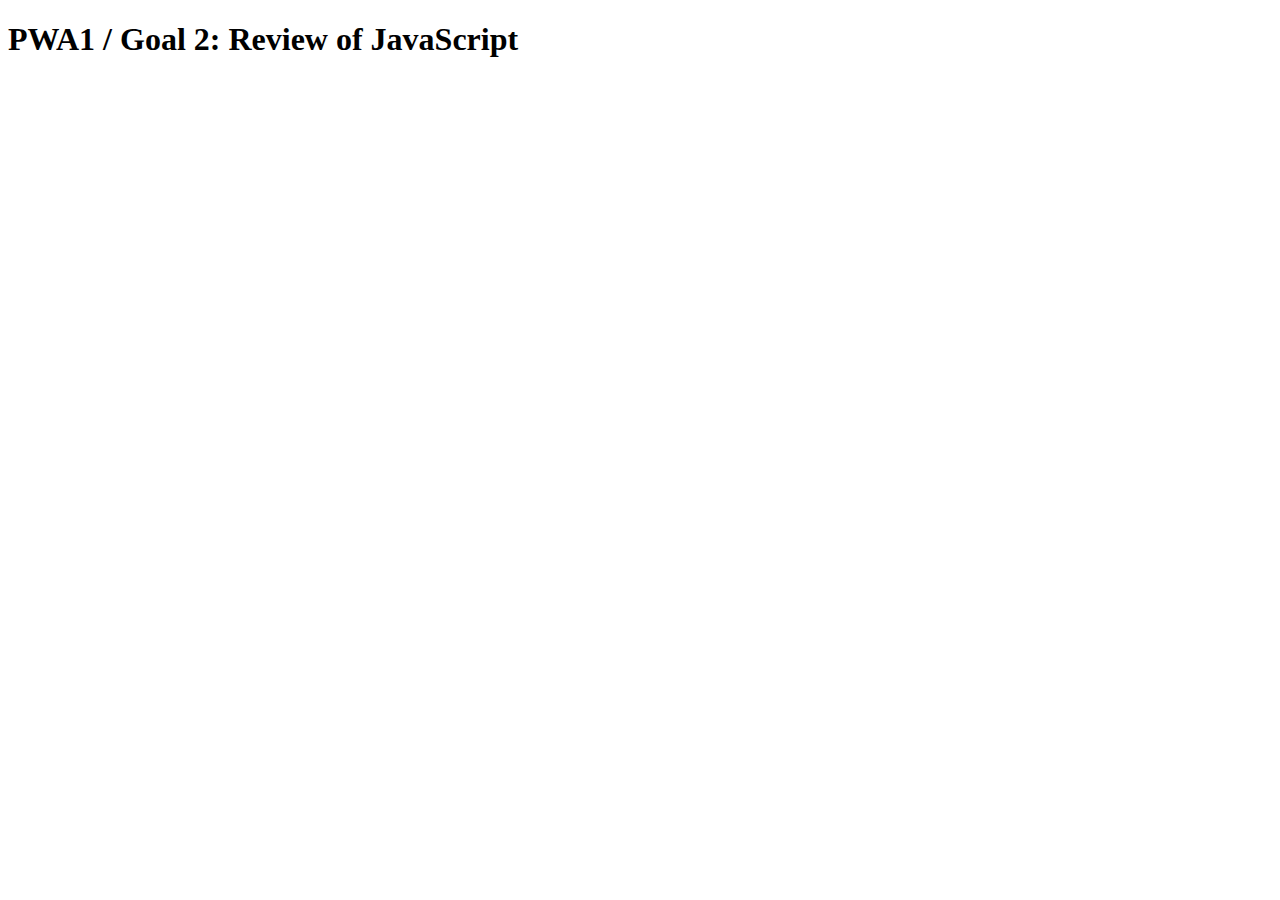
<file: edwards_sean_goal2_practice LAB/index.html>
<!doctype html>
<html>
<head>
    <title>Goal 2: Review of JavaScript</title>
</head>
<body>
    <div id="container">
        <h1>PWA1 / Goal 2: Review of JavaScript</h1>
    </div>
    <script rel="script" type="text/javascript" src="js/Goal2_Practice_studentActicity.js"></script>
</body>
</html>
</file>
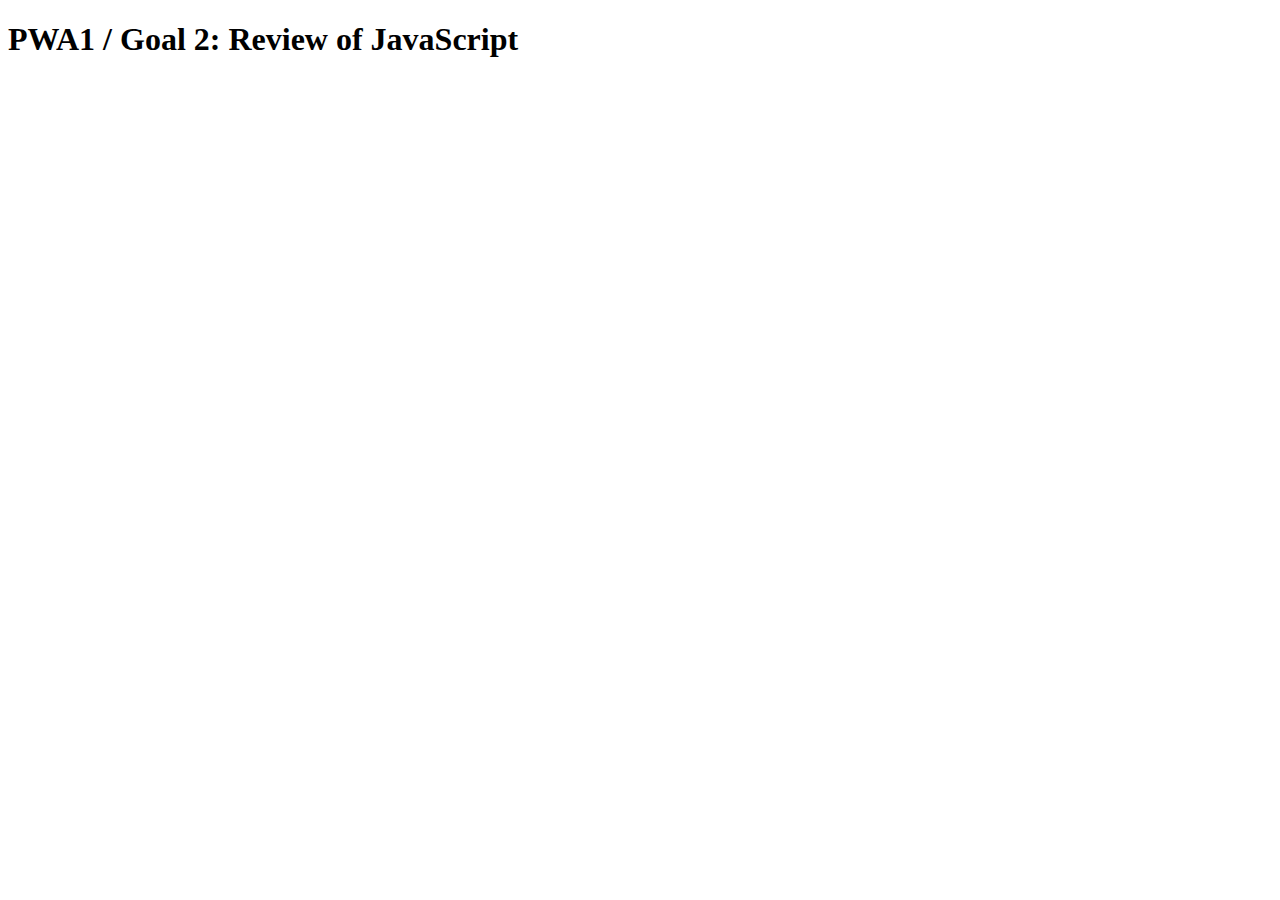
<file: edwards_sean_goal2_practice/index.html>
<!doctype html>
<html>
<head>
    <title>Goal 2: Review of JavaScript</title>
</head>
<body>
    <div id="container">
        <h1>PWA1 / Goal 2: Review of JavaScript</h1>
    </div>
    <script type="text/javascript" src="js/main_edwards.js"> </script>
</body>
</html>
</file>
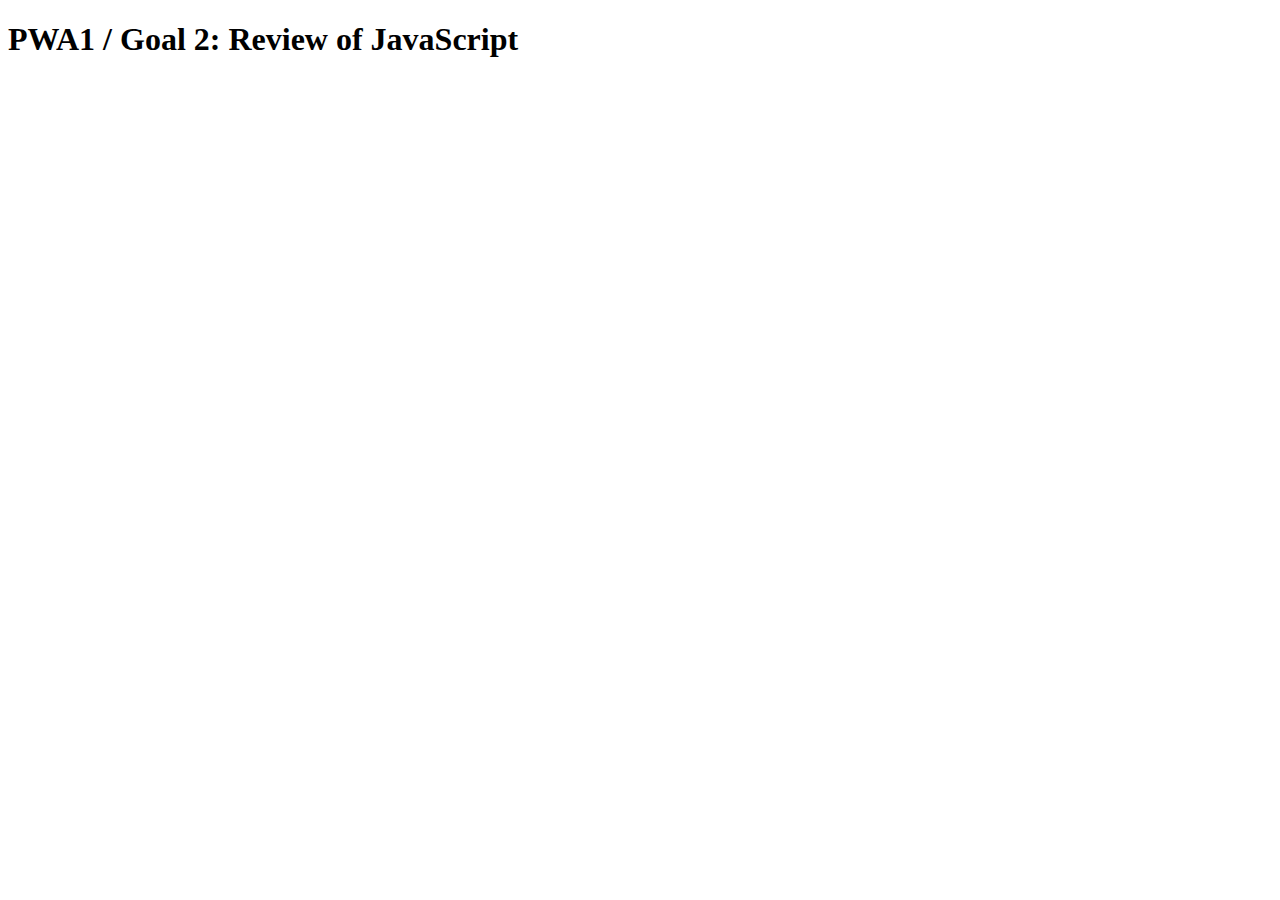
<file: goal2_practice DEMO/index.html>
<!doctype html>
<html>
<head>
    <title>Goal 2: Review of JavaScript</title>
</head>
<body>
    <div id="container">
        <h1>PWA1 / Goal 2: Review of JavaScript</h1>
    </div>
    <script src="js/Goal2_Practice_Demo.js" type="text/javascript" rel="script"></script>
</body>
</html>
</file>
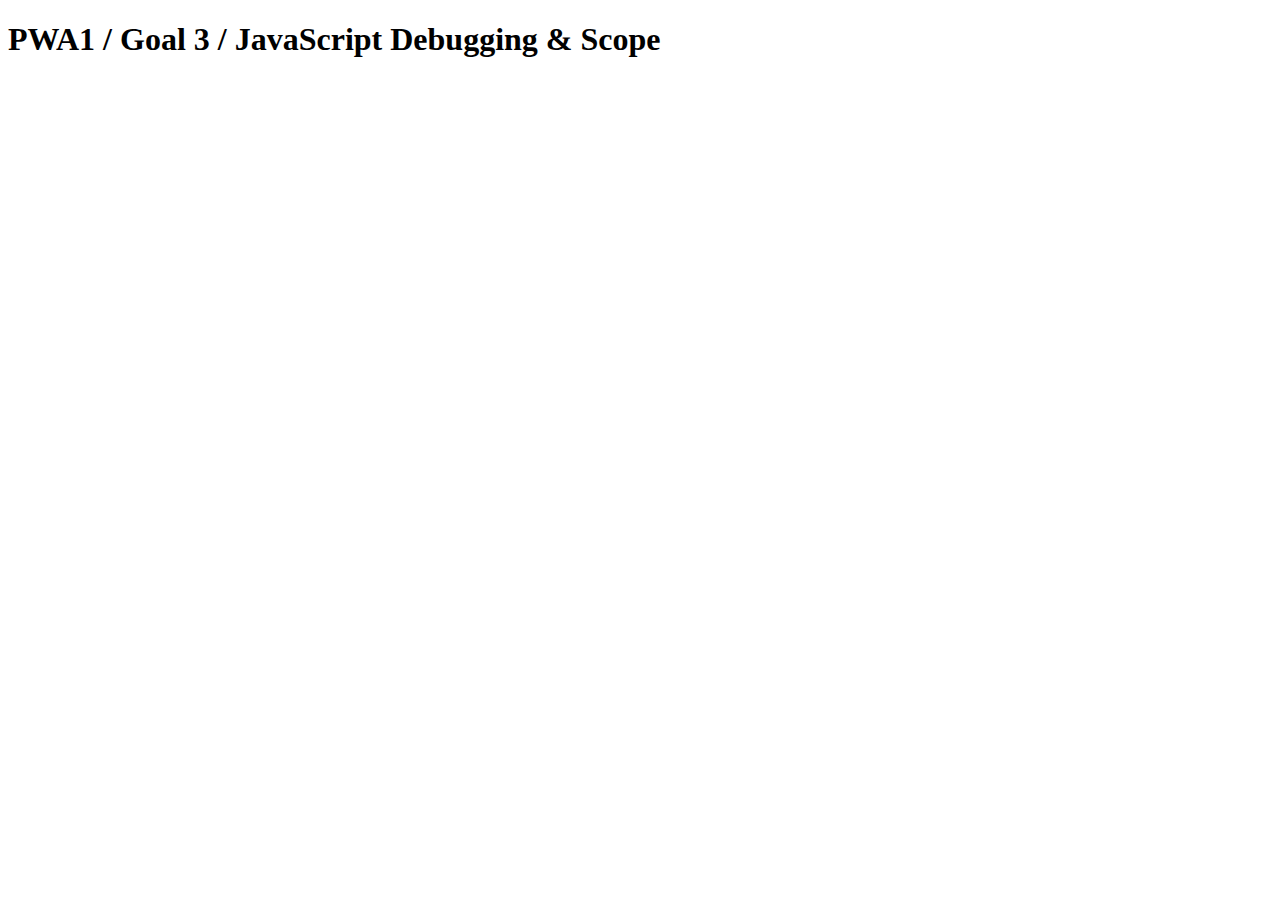
<file: goal3_scope/index.html>
<!doctype html>

<!doctype html>
<html>
<head>
    <title>Goal 3: JavaScript Debugging & Scope</title>
</head>
<body>
<div id="container">
    <h1>PWA1 / Goal 3 / JavaScript Debugging & Scope</h1>
</div>

<script type="text/javascript" src="js/main_SCOPE.js"></script>
</body>
</html>
</file>
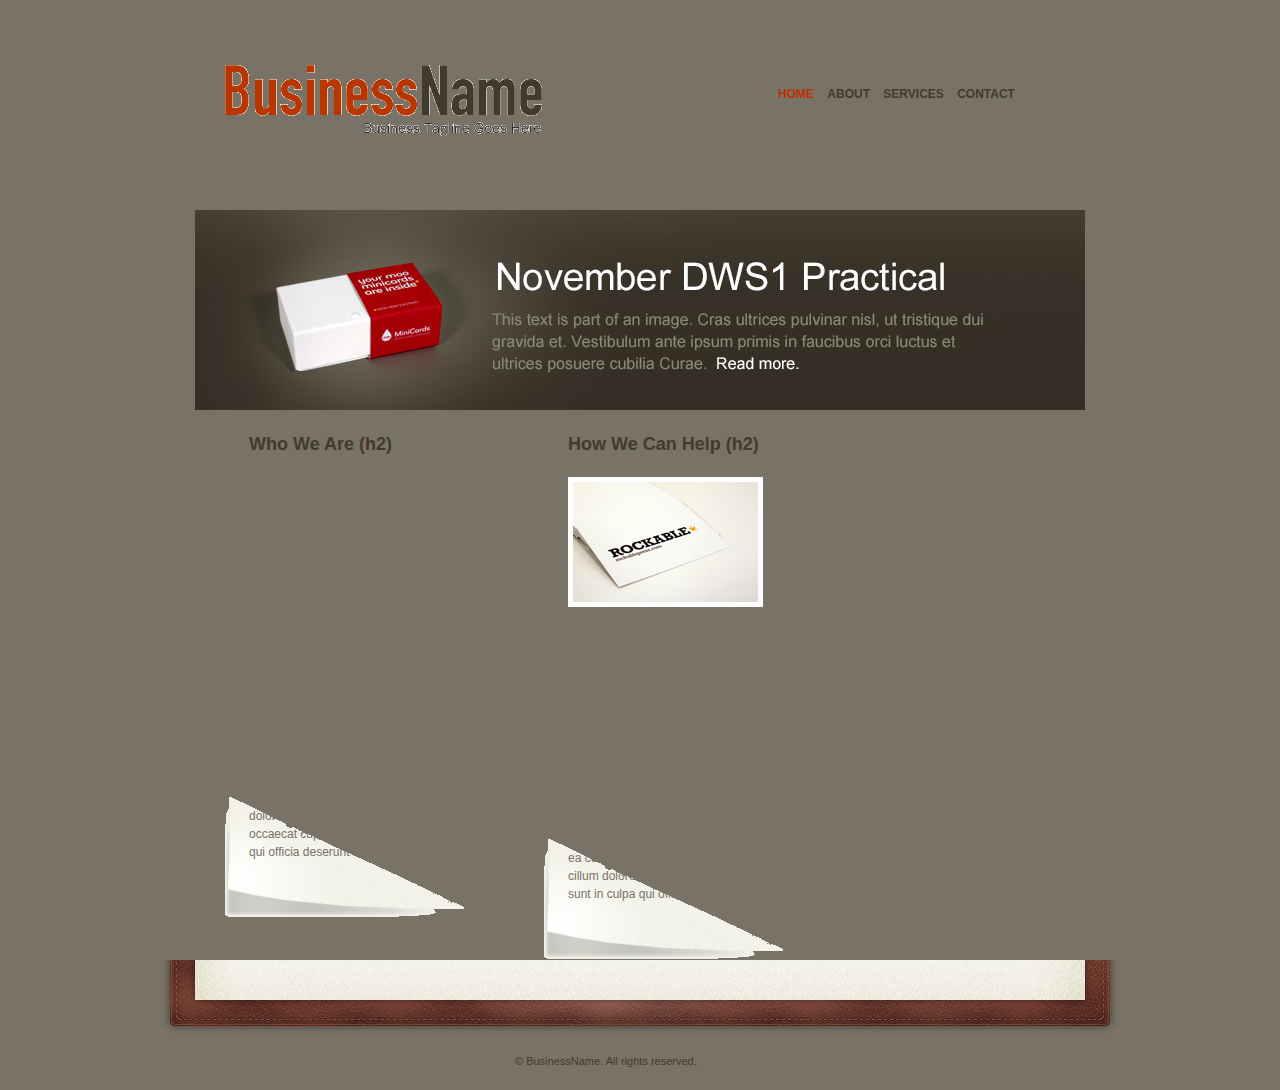
<file: PWA1-Initial_PreTest/edwards_sean_PreTest_Layout_Assets/index.html>
<!DOCTYPE html>
<html lang="en">
	<head>
		<meta charset="utf-8" />
		<title>BusinessName</title>
		<link rel="stylesheet" href="css/main.css" />
		<script src="js/script.js"></script>
	</head>
	<body>
		<header>
			<h1><a href="index.html">BusinessName</a></h1>
			<nav>
				<ul>
					<li><a href="index.html" id="current">Home</a></li>
					<li><a href="about.html">About</a></li>
					<li><a href="services.html">Services</a></li>
					<li><a href="contact.html">Contact</a></li>
				</ul>
			</nav>
		</header>
	
		<div id="container">		
			<div id="banner">
			</div>
	
		    <section id="column1of2" class="page-flip">
		        <h2>Who We Are (h2)</h2>
	
		         <p>Ut enim ad minim veniam, quis nostrud exercitation ullamco laboris nisi ut aliquip ex ea commodo consequat. Duis aute irure dolor in reprehenderit in voluptate velit esse cillum dolore eu fugiat nulla pariatur. Excepteur sint occaecat cupidatat non proident, sunt in culpa qui officia deserunt mollit anim id est laborum.</p>
		         
		        <p>Aenean pretium tellus  sit amet enim. Donec laoreet urna ut pede. Nulla eget magna at felis feugiat imperdiet.</p>
		        
				<p>Lorem ipsum dolor sit amet, consectetur adipisicing elit, sed do eiusmod tempor incididunt ut labore et dolore magna aliqua. Ut enim ad minim veniam, quis nostrud exercitation ullamco laboris nisi ut aliquip ex ea commodo consequat. Duis aute irure dolor in reprehenderit in voluptate velit esse cillum dolore eu fugiat nulla pariatur. Excepteur sint occaecat cupidatat non proident, sunt in culpa qui officia deserunt mollit anim id est laborum.</p>
		    </section>
		    
		    <section id="column2of2" class="page-flip">
		        <h2>How We Can Help (h2)</h2>
	
				<p><img width="185" height="120" alt="placeholder image" src="images/sample-photo.jpg">
				Maecenas leo sem, porta eget, congue vitae, tempus nec, orci. Sed dictum semper elit. Donec odio ligula, placerat vitae, condimentum ac, faucibus eu, nunc. Sed magna quam, mollis id, interdum nec, commodo nec, dui. Maecenas justo enim, lacinia id, vestibulum id, tempor sed, nisi. </p>
				<p>Pellentesque rhoncus sem et dolor. Fusce tincidunt porttitor quam. Nam velit felis, feugiat a, consequat nec, adipiscing blandit, turpis. dui, condimentum et, interdum vitae, lacinia ac, velit. Praesent semper congue libero. Curabitur sodales, pede vel aliquet gravida, sem massa porta orci, in vulputate risus justo ut elit. Nulla ornare mattis pede. Sed nulla ante, fringilla et, congue non, viverra a, nibh.</p>

		        <p>Nunc auctor, est a scelerisque vehicula, tortor nulla imperdiet elit. Cras ut mi eu ante ultrices sagittis. Vestibulum eros velit, tristique eget rhoncus quis, congue quis leo praesent convallis. </p>
		        <p>Aenean pretium tellus  sit amet enim. Donec laoreet urna ut pede. Nulla eget magna at felis feugiat imperdiet.</p>
		        
		        <p>Ut enim ad minim veniam, quis nostrud exercitation ullamco laboris nisi ut aliquip ex ea commodo consequat. Duis aute irure dolor in reprehenderit in voluptate velit esse cillum dolore eu fugiat nulla pariatur. Excepteur sint occaecat cupidatat non proident, sunt in culpa qui officia deserunt mollit anim id est laborum.</p>
		    </section>
		    
		</div>
		
		<footer>
			<p>&copy; BusinessName. All rights reserved. </p>
		</footer>
	
	</body>
</html>
</file>
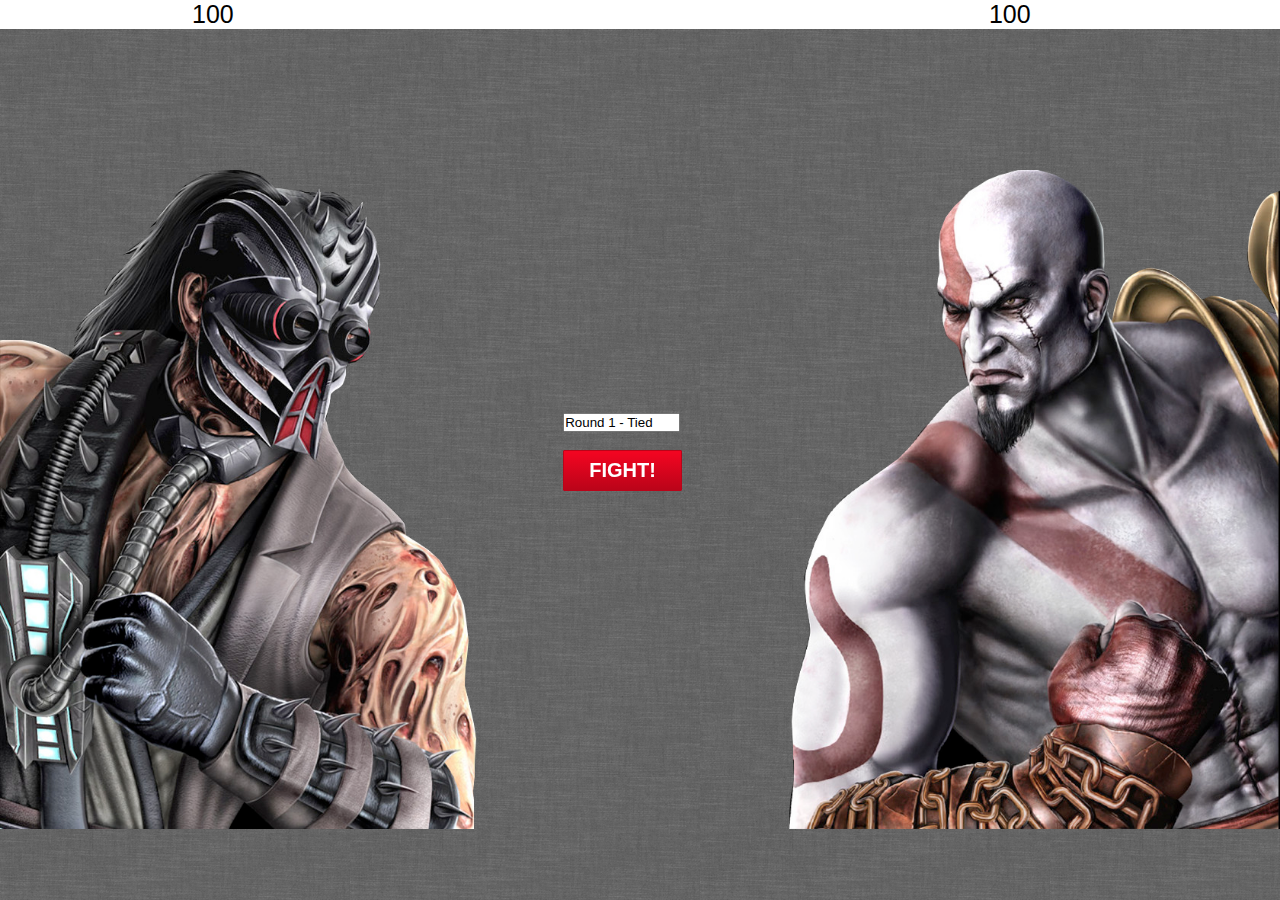
<file: wk1/goal1_assign_duel1/index.html>
<!doctype html>  
<head>

	<title>Fight App</title>

	<link rel="stylesheet" href="css/style.css">

</head>

<body>
<div id="scores">
	<div id="kabal">
		<p>100</p>
	</div>

	<div id="kratos">
		<p>100</p>
	</div>
	<div class="clear"></div>
</div>

<div id="fight_box">

	<div id="fight_btn">
		<form id="round_number">
		  <input value="Round 1 - Tied"></input>
		</form><br>
		<a href="#" class="buttonblue">FIGHT!</a>
	</div>
	<div id="fight_bg">
		<img src="images/fight_bg.png">
	</div>
</div>
	
	<script type="text/javascript" src="js/main.js"></script>

</body>
</html>
</file>
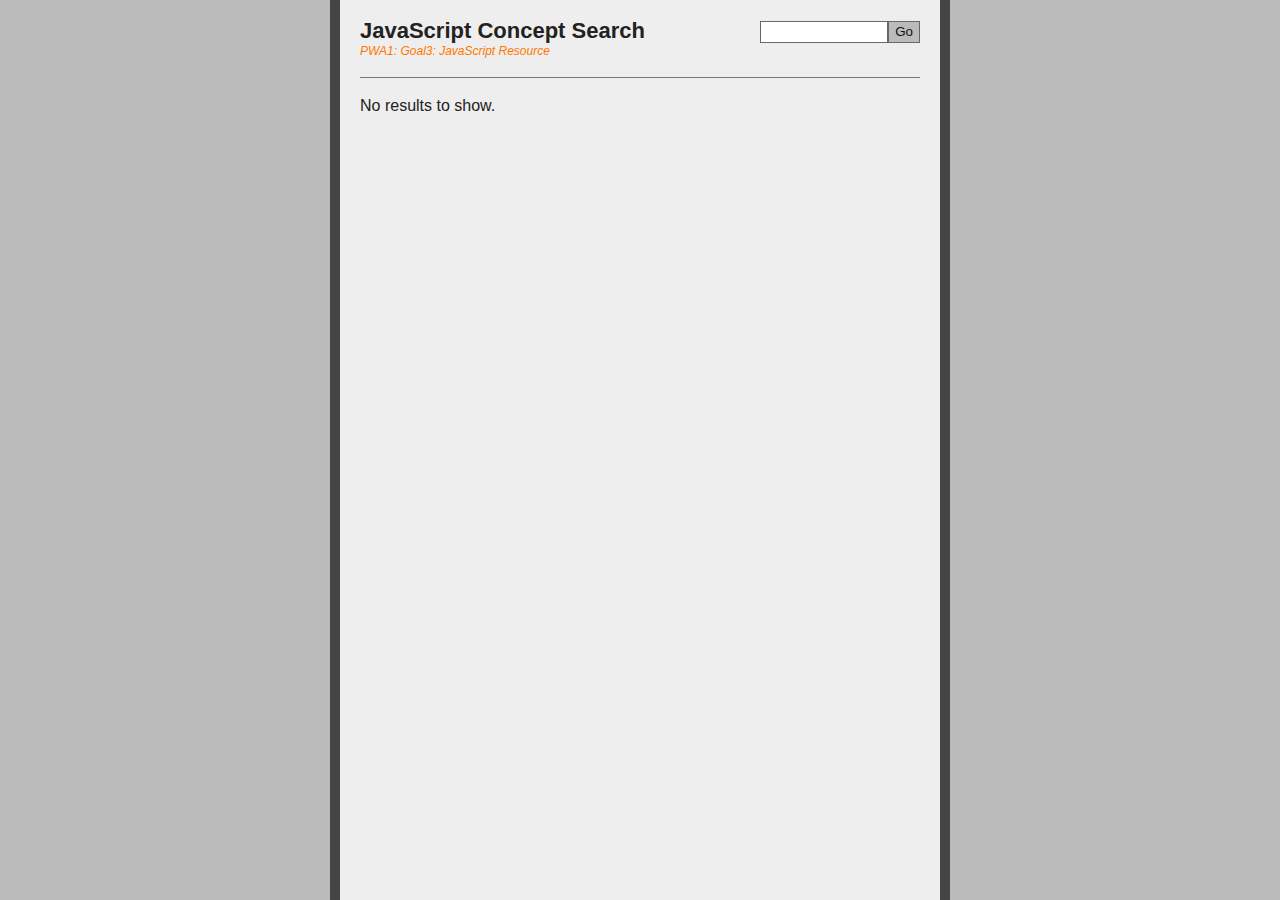
<file: wk1/goal3_debug/index.html>
<!DOCTYPE html>
<html lang="en">
<head>
	<meta charset="utf-8" />
	<title>Goal 3: Assignment: JavaScript Search Engine</title>
	<link href="style.css" rel="stylesheet" type="text/css" />
</head>
<body id="index" class="home">
	<div id="sitewrap">
		<div id="wrap">
			<div id="logowrap">
				<h1>JavaScript Concept Search</h1>
				<p class="headsub">PWA1: Goal3: JavaScript Resource</p>
			</div>
			
			<div id="searchwrap">
				<form name="searchForm" id="searchForm">
					<input type="text" name="search" id="search" /><input type="submit" id="ssubmit" value="Go" />
				</form>
			</div>
			
			<div id="results">
				<p>No results to show.</p>
			</div>
		</div>
	</div>

	<script type="text/javascript" src="js/database.js"></script>
	<script type="text/javascript" src="js/search.js"></script>
</body>
</html>
</file>
<file: PWA1-Initial_PreTest/edwards_sean_PreTest_Layout_Assets/css/main.css>
/*------ Document -----*/
body {
	margin: 0 auto;
	padding: 0;
	font: .75em/1.5em Helvetica, Arial, sans-serif;
	color: #797267;
	width: 960px;
	background: #797267;
}

/* font sizes and colors 

	nav: #423B2E 
	nav hover: #BF3102
	h2: 1.5em #423B2E
	footer: 0.917em #423B2E

*/

/*-------- Navigation ---------*/
nav {
	width: 277px;
	float: right;
	margin: 85px 65px 0 0;
}

nav ul {
	list-style: none;
	margin: 0;
	padding: 0;
}

nav li {
	display: inline-block; /* or float */
	text-transform: uppercase;
	font-weight: bold;
	margin-right: 10px;
}

nav li a {
	color: #423B2E;
	text-decoration: none;
}

nav li #current,nav li a:hover {
	color: #BF3102;
}

/*----- Layout --------*/

header {
	height: 210px;
	overflow: auto;

}

#container {
	overflow: auto;
}

header h1 {
	background: url("../images/logo.gif") no-repeat;
	width: 317px;
	height: 71px;
	float: left;
	margin: 65px 0 0 65px;
}

header h1 a {
	display: block;	
	width: 317px;
	height: 71px;
	text-indent: -9999px;
}

footer {
	background: url("../images/footer-bg.jpg") no-repeat;
}

footer p {
	font-size: .917em;
	color: #423B2E;
	width: 250px;
	margin: 0 auto;
	padding: 92px 0 20px 0;
}

/*------ Main Content --------*/
#banner {
	background: url("../images/banner.jpg") no-repeat;
	width: 890px;
	height: 200px;
	margin: 0 auto;
}

#column1of2 {
	width: 250px;
	float: left;
	margin: 25px 0 0 64px;
}

#column2of2 {
	width: 450px;
	float: left;
	margin: 25px 0 0 44px;
}

.page-flip {
	background: url("../images/page-flip.gif") no-repeat bottom left;
	padding: 0 0 45px 25px;
}

img {
	float: left;
	margin-right: 15px;
	border: 5px solid #fff;
}

h2 {
	font-size: 1.5em;
	color: #423B2E;
	border-bottom: 2px solid #797267;
	padding: 0 0 10px 0;
	margin: 0;
}
</file>
<file: wk1/goal1_assign_duel1/css/style.css>
* {
	margin:0; padding:0;
}

body{
	background: url('../images/grey_wash_wall.png') repeat;
}

#scores{
	background: #fff;
	width: 100%;
	height: 100%;
}

#kabal{
	margin: 0px 0px 0px 15%;
	float:left;
}

#kratos{
	margin: 0px 0px 0px 59%;
	float:left;
}

#kabal p{
	font-family: arial;
	font-size:  25px;
}

#kratos p{
	font-family: arial;
	font-size:  25px;
}

#fight_btn{
	position: absolute;
	z-index: 25;
	margin: 30% 44%;
}

#fight_bg{
	position: fixed;
	z-index: 10;
	-webkit-background-size: cover; /*for webKit*/
    -moz-background-size: cover; /*Mozilla*/
    -o-background-size: cover; /*opera*/
    background-size: cover; /*generic*/
}

#fight_bg img{
	height: 100%;
	width: 100%;
}

.heading{
	color: #1c80b3; 
	font-family: Arial, Helvetica, sans-serif; 
	font-size: 21px;
}

.buttonblue {
	-moz-box-shadow:inset 0px 1px 0px 0px #F20521;
	-webkit-box-shadow:inset 0px 1px 0px 0px #F20521;
	box-shadow:inset 0px 1px 0px 0px #F20521;
	background:-webkit-gradient( linear, left top, left bottom, color-stop(0.05, #F20521), color-stop(1, #BA0419) );
	background:-moz-linear-gradient( center top, #F20521 5%, #BA0419 100% );
	filter:progid:DXImageTransform.Microsoft.gradient(startColorstr='#40a3d7', endColorstr='#1b7fb3');
	background-color:#1b7fb3;
	-moz-border-radius:1px;
	-webkit-border-radius:1px;
	border-radius:1px;
	border:1px solid #BA0419;
	display:inline-block;
	color:#ffffff !important;
	font-family:'Open Sans',arial;
	font-size:20px;
	font-weight:bold;
	padding:8px 25px;
	text-decoration:none;
}

.buttonblue:hover {
	background:-webkit-gradient( linear, left top, left bottom, color-stop(0.05, #BA0419), color-stop(1, #F20521) );
	background:-moz-linear-gradient( center top, #BA0419 5%, #F20521 100% );
	filter:progid:DXImageTransform.Microsoft.gradient(startColorstr='#1b7fb3', endColorstr='#40a3d7');
	background-color:#BA0419;
	text-decoration:none !important;	
}

.buttonblue:active {
	position:relative;
	top:1px;
}

#round_number input{
	width: 113px;
}

.clear{
	clear: both;
}
</file>
<file: wk1/goal3_debug/style.css>
/* css reset */
html,body,div,span,object,iframe,h1,h2,h3,h4,h5,h6,p,blockquote,pre,abbr,address,cite,code,del,dfn,em,img,ins,kbd,q,samp,small,strong,sub,sup,var,b,i,dl,dt,dd,ol,ul,li,fieldset,form,label,legend,table,caption,tbody,tfoot,thead,tr,th,td,article,aside,dialog,figure,footer,header,hgroup,menu,nav,section,time,mark,audio,video{margin:0;padding:0;border:0;outline:0;font-size:100%;vertical-align:baseline;background:transparent}body{line-height:1}article,aside,dialog,figure,footer,header,hgroup,nav,section{display:block}blockquote,q{quotes:none}blockquote:before,blockquote:after,q:before,q:after{content:'';content:none}a{margin:0;padding:0;border:0;font-size:100%;vertical-align:baseline;background:transparent}ins{background-color:#ff9;color:#000;text-decoration:none}mark{background-color:#ff9;color:#000;font-style:italic;font-weight:bold}del{text-decoration:line-through}abbr[title],dfn[title]{border-bottom:1px dotted#000;cursor:help}table{border-collapse:collapse;border-spacing:0}hr{display:block;height:1px;border:0;border-top:1px solid#cccccc;margin:1em 0;padding:0}input,select{vertical-align:middle}
/* ========= */
html{height:100%;}
body{background:#bbb; color:#222; height:100%; font-family:Tahoma, Helvetica;}
#sitewrap{width:600px; height:100%; overflow:auto; margin:0 auto; border-left:10px solid #444; border-right:10px solid #444; background:#eee;}
#wrap{padding:20px;}

#logowrap{float:left; width:340px; padding-bottom:20px;}
h1{font-size:22px;}
.headsub{font-size:12px; color:#f70; font-style:italic; padding:3px 0 0;}

#searchwrap{float:right; padding-top:1px;}
#search{border:1px solid #666; background:#fff; color:#333; width:120px; padding:3px; height:14px;}
#ssubmit{border:1px solid #666; background:#bbb; color:#111; height:22px; line-height:18px;}


#results{clear:both; padding-top:20px; border-top:1px solid #777;}
#results p{padding:0 0 10px;}
#results a{color:#c40; font-size:14px;}
</file>
